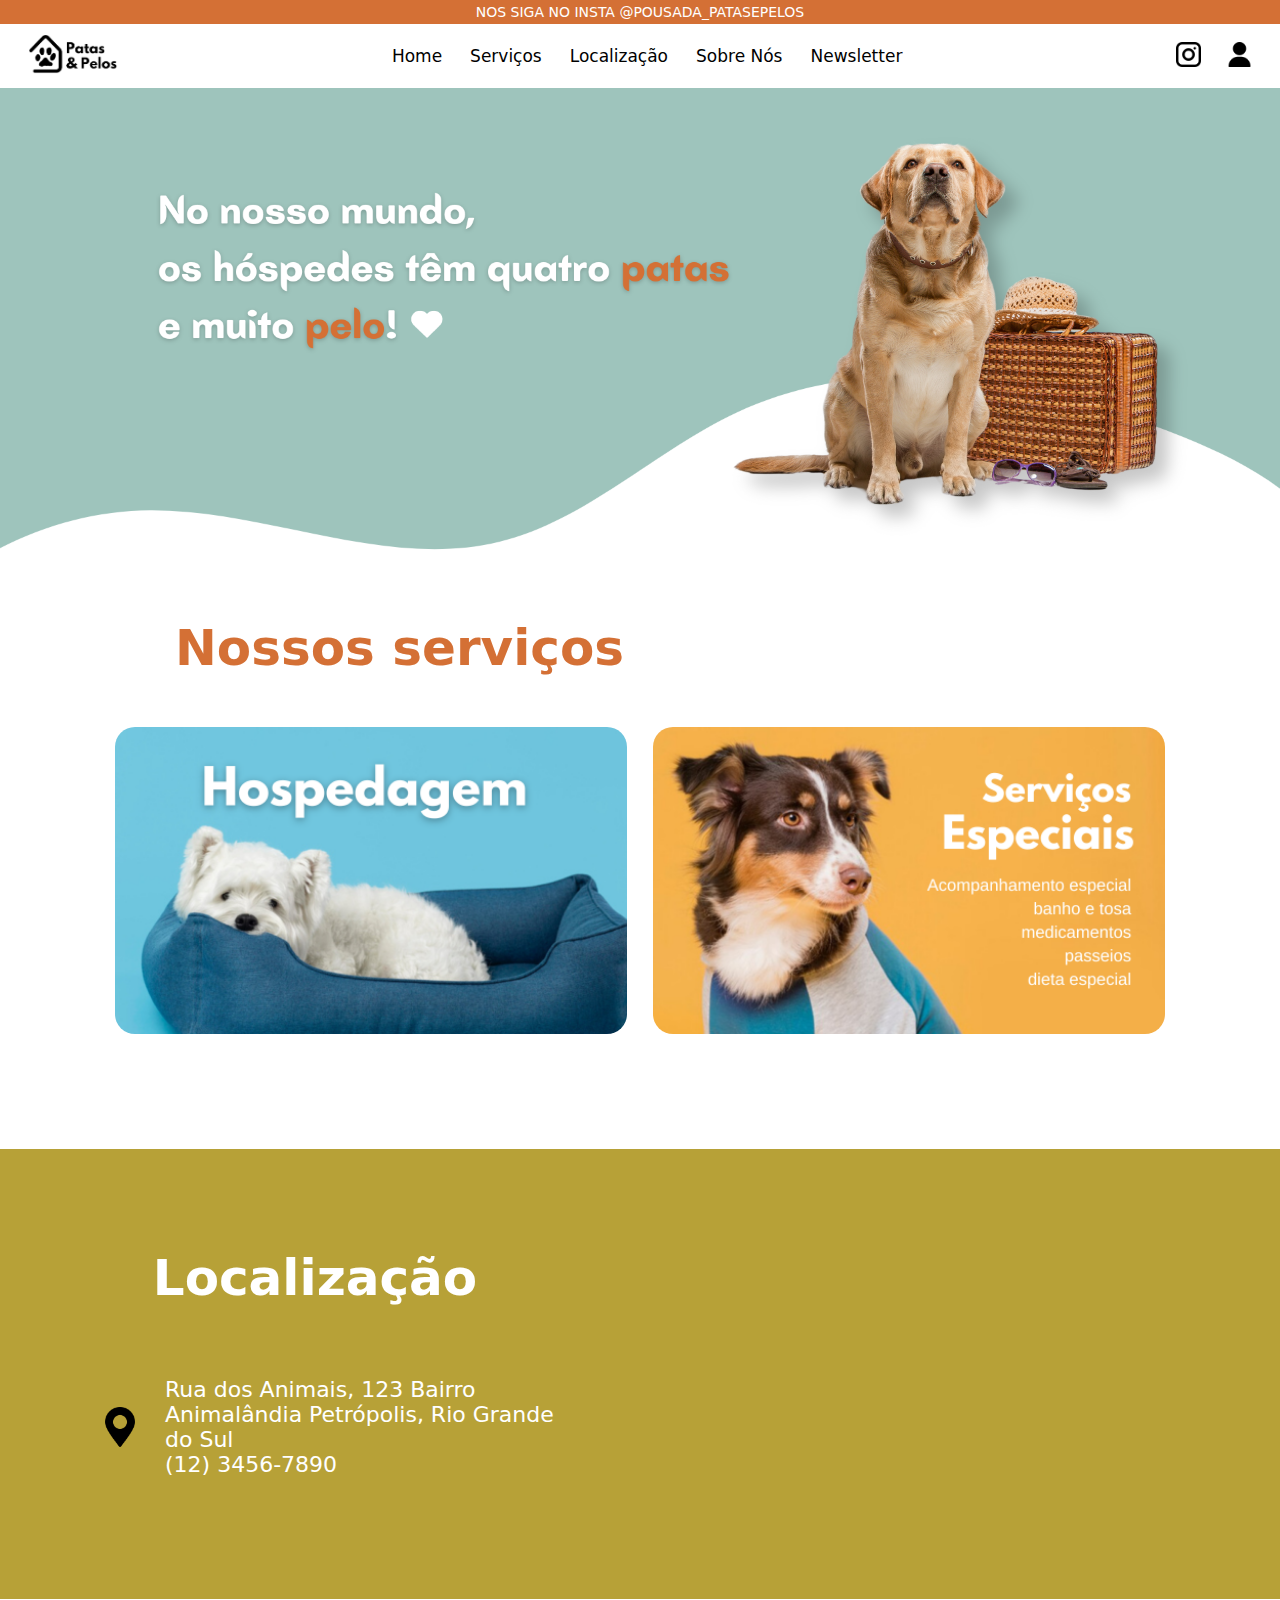
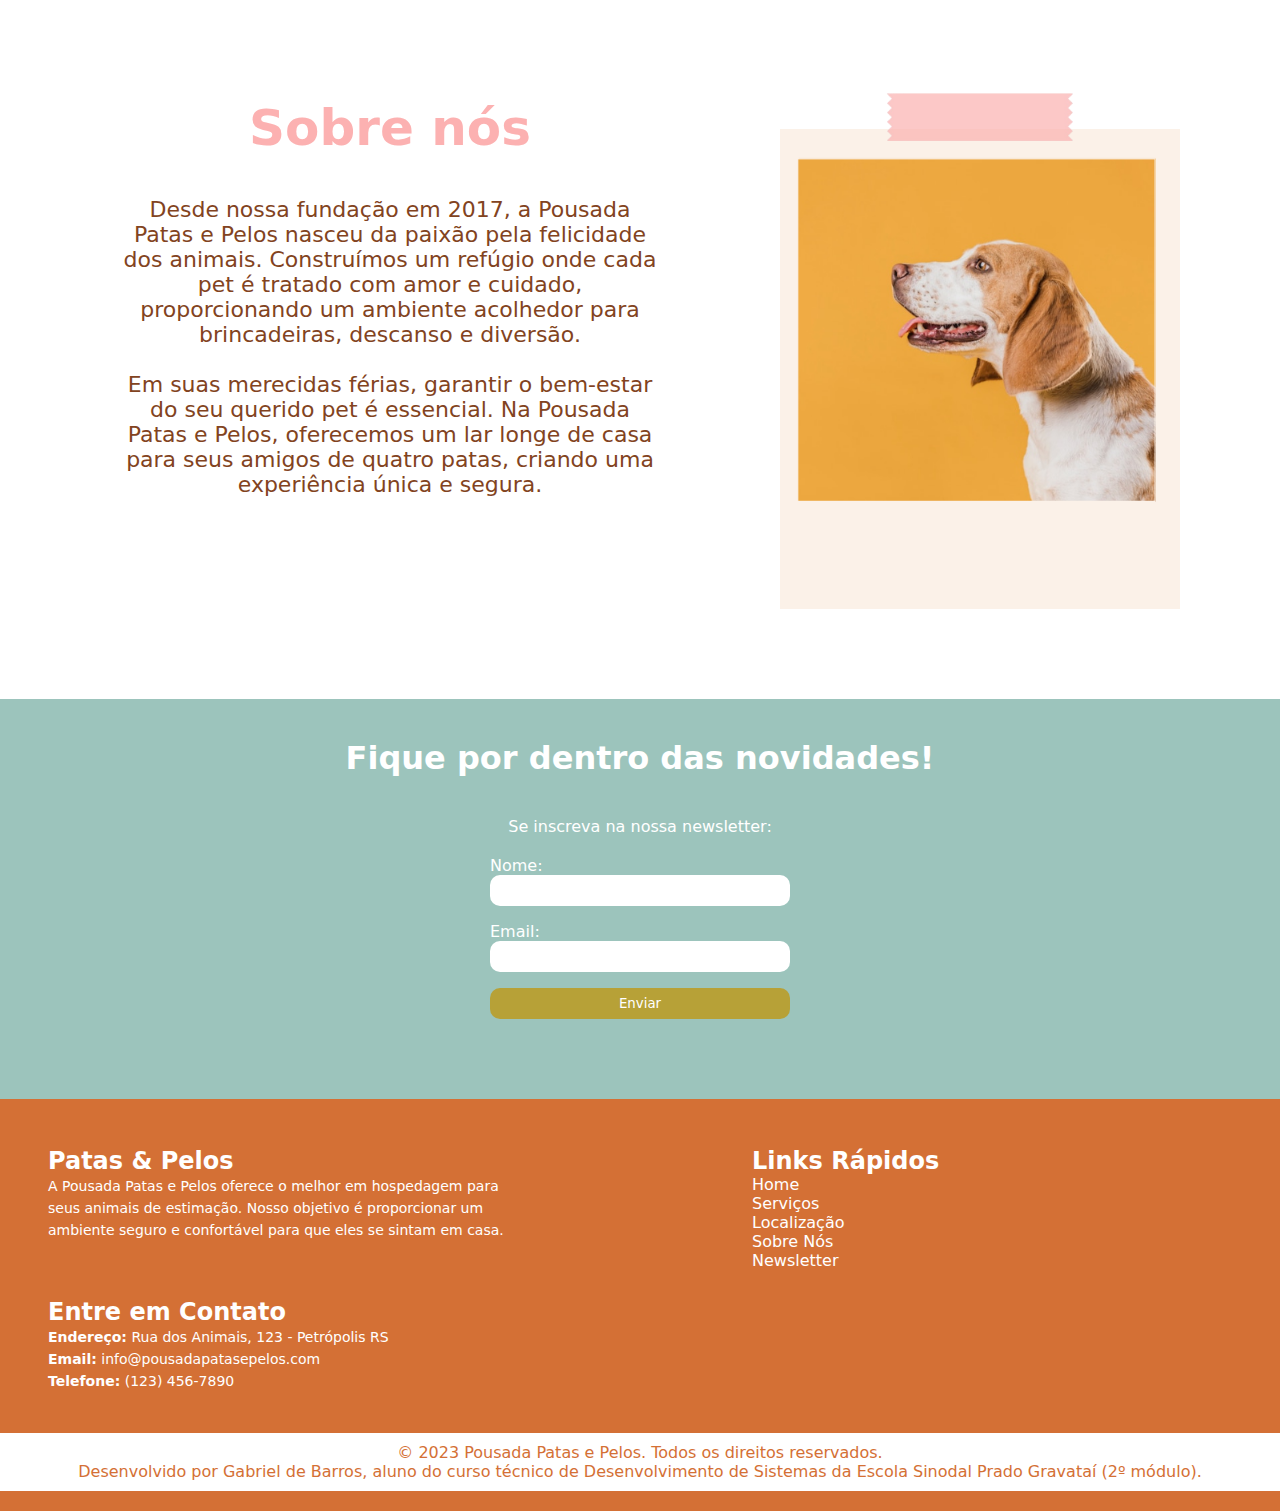
<file: index.html>
<!DOCTYPE html>
<html lang="pt-br">
<head>
    <meta charset="UTF-8">
    <meta name="viewport" content="width=device-width, initial-scale=1.0">
    <link rel="stylesheet" href="style.css">
    <link rel="icon" href="img/logotrans.png" type="image/x-icon">
    <title>Patas e Pelos - Pousada pet</title>
</head>
<body>

    <header>

        <div class="faixa">
            <p> NOS SIGA NO INSTA <a class="link-faixa" href="https://www.instagram.com/pousada_patasepelos/?utm_source=ig_web_button_share_sheet&igshid=OGQ5ZDc2ODk2ZA==">@POUSADA_PATASEPELOS</a></p>
        </div>

        <div class="header">

                <a href="index.html"><img class="logo" src="img/logo.png" alt="Logo da Empresa"></a>
            
            <ul class="menu">
                <li><a href="#home">Home</a></li>             
                <li><a href="#servicos">Serviços</a></li>  
                <li><a href="#localizacao">Localização</a></li>
                <li><a href="#sobre">Sobre Nós</a></li>
                <li><a href="#newsletter">Newsletter</a></li>
            </ul>
            
            <div>
                <a href="https://www.instagram.com/pousada_patasepelos/?utm_source=ig_web_button_share_sheet&igshid=OGQ5ZDc2ODk2ZA=="><img class="icone" src="img/instagram_3661391.png" ></a>
                <a href="login.html"><img class="icone" src="img/user.png" ></a>
            </div>

            <div class="menu-mobile">
                <div class="hamburguer-menu" onclick="toggleMenu()">
                    <div class="bar"></div>
                    <div class="bar"></div>
                    <div class="bar"></div>
                </div>
        
                <ul class="menu">
                    <li><a href="#home">Home</a></li>
                    <li><a href="#servicos">Serviços</a></li>
                    <li><a href="#localizacao">Localização</a></li>
                    <li><a href="#sobre">Sobre Nós</a></li>
                    <li><a href="#newsletter">Newsletter</a></li>
                </ul>
            </div>    

        </div>  
                
    </header>


    <main>

        <section id="home">

            <div>
                <img class="img-fundo" src="img/fundo.png">
            </div>

        </section>

        <section id="servicos" class="servicos">

            <h1 class="titulo-secao titulo-left left marrom">Nossos serviços</h1>

            <div class="center">
                <a href="hospedagem.html"><img class="img-servico" src="img/servico1.png" alt=""></a>
                <a href="hospedagem.html"><img class="img-servico" src="img/servico2.png" alt=""></a>
            </div>

        </section>

        <section id="localizacao" class="localizacao">

            <div class="container">

                <div class="left">
                    <h1 class="titulo-secao titulo-center center branco">Localização</h1>

                    <div class="container-loc padding-loc">
                        <img class="local imagem-icon" src="img/location_4315546.png">
                        <p class="tam-fonte branco">Rua dos Animais, 123 Bairro Animalândia Petrópolis, Rio Grande do Sul
                        <br>
                        (12) 3456-7890
                        </p>
                    </div>

                </div>

                <div class="right">
                    <iframe class="mapa" src="https://www.google.com/maps/embed?pb=!1m18!1m12!1m3!1d3457.412998994671!2d-51.00285562519415!3d-29.93879702638392!2m3!1f0!2f0!3f0!3m2!1i1024!2i768!4f13.1!3m3!1m2!1s0x95190b464895af13%3A0x68321909907f4ea4!2sAv.%20Dorival%20C%C3%A2ndido%20Luz%20de%20Oliveira%2C%20503-591%20-%20Centro%2C%20Gravata%C3%AD%20-%20RS!5e0!3m2!1spt-BR!2sbr!4v1701918864882!5m2!1spt-BR!2sbr" width="600" height="450" style="border:0;" allowfullscreen="" loading="lazy" referrerpolicy="no-referrer-when-downgrade"></iframe>
                </div>

            </div> 

        </section>

        <section id="sobre" class="sobre">
            
            <div class="container">

                <div class="left">

                    <h1 class="titulo-secao titulo-center center rosa">Sobre nós</h1>

                    <p class="texto-sobre tam-fonte marrom-escuro">
                        Desde nossa fundação em 2017, a Pousada Patas e Pelos nasceu da paixão pela felicidade dos animais. Construímos um refúgio onde cada pet é tratado com amor e cuidado, proporcionando um ambiente acolhedor para brincadeiras, descanso e diversão.
                        <br>
                        <br>
                        Em suas merecidas férias, garantir o bem-estar do seu querido pet é essencial. Na Pousada Patas e Pelos, oferecemos um lar longe de casa para seus amigos de quatro patas, criando uma experiência única e segura.
                    </p>
                </div>

                <div class="espaco-tape">
                    <img class="tape" src="img/tape.png" alt="">
                </div>

                <div class="right">
                    <img class="img-sobre" src="img/polaroide.png" alt="">
                </div>

            </div>

        </section>

        <section id="newsletter" class="contato">

            <h1 class="titulosecao center branco margem">Fique por dentro das novidades!</h1>
                <p class="center branco margem">Se inscreva na nossa newsletter:</p>

                <form id="meuFormulario">
                    <label for="nome">Nome:</label>
                    <input type="text" id="nome" name="nome">
                    
                    <label for="email">Email:</label>
                    <input type="email" id="email" name="email">
                    
                    <input class="button-contato" type="submit" value="Enviar">
                </form>
                

        </section>

    </main>

    <footer>
        <div class="container-footer">
            <div class="footer-content">
                <div class="footer-section about">
                    <h2>Patas & Pelos</h2>
                    <p>A Pousada Patas e Pelos oferece o melhor em hospedagem para seus animais de estimação. Nosso objetivo é proporcionar um ambiente seguro e confortável para que eles se sintam em casa.</p>
                </div>

                <div class="footer-section">
                    <h2>Links Rápidos</h2>
                    <ul>
                        <li><a href="#home">Home</a></li>
                        <li><a href="#servicos">Serviços</a></li>
                        <li><a href="#localizacao">Localização</a></li>
                        <li><a href="#sobre">Sobre Nós</a></li>
                        <li><a href="#newsletter">Newsletter</a></li>
                    </ul>
                </div>

                <div class="footer-section contact">
                    <h2>Entre em Contato</h2>
                    <p><strong>Endereço:</strong> Rua dos Animais, 123 - Petrópolis RS</p>
                    <p><strong>Email:</strong> info@pousadapatasepelos.com</p>
                    <p><strong>Telefone:</strong> (123) 456-7890</p>
                </div>
            </div>
        </div>

        <div class="footer-bottom">
            <p>&copy; 2023 Pousada Patas e Pelos. Todos os direitos reservados.<br> Desenvolvido por Gabriel de Barros, aluno do curso técnico de Desenvolvimento de Sistemas da Escola Sinodal Prado Gravataí (2º módulo).</p>
        </div>
    </footer>

    <script src="script.js"></script>

</body>
</html>
</file>
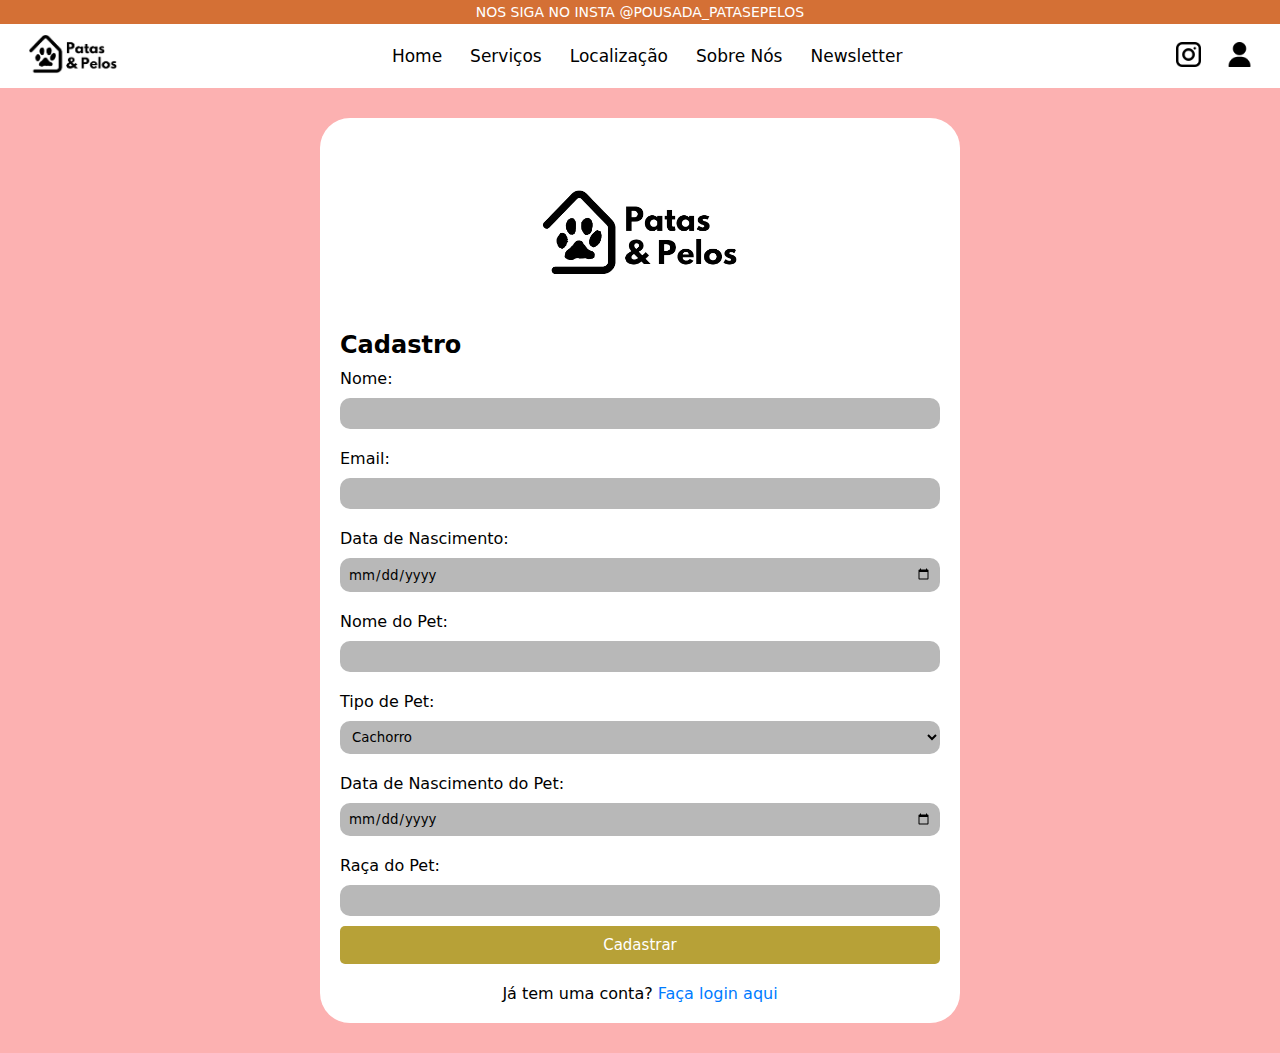
<file: cadastro.html>
<!DOCTYPE html>
<html lang="en">
<head>
    <meta charset="UTF-8">
    <meta name="viewport" content="width=device-width, initial-scale=1.0">
    <link rel="icon" href="img/logotrans.png" type="image/x-icon">
    <title>Cadastro - Patas & Pelos</title>
    <style>
        * {
            margin: 0;
            padding: 0;
            font-family: system-ui, -apple-system, BlinkMacSystemFont, 'Segoe UI', Roboto, Oxygen, Ubuntu, Cantarell, 'Open Sans', 'Helvetica Neue', sans-serif
        }

        html {
            scroll-behavior: smooth;
        }


        body {
            height: 100vh;
            background-color: #FCB1B1;
        }

        .caixa {
            display: flex;
            justify-content: center;
        }

        header {
            width: 100%;
            -position: fixed;
            z-index: 2;
        }

        .faixa {
            width: 100%;
            height: 24px;
            background-color: #d47035;
            color: #fff;
            text-align: center;
            line-height: 24px;
            font-size: 14px;
        }

        .link-faixa {
            color: #fff;
            text-decoration: none;
        }

        .link-faixa:hover {
            text-decoration: underline;
        }

        .header {
            font-size: 18px;
            background-color: #fff;
            padding: 8px; 
            color: #000; 
            display: flex;
            justify-content: center;
            justify-content: space-between;
            align-items: center;
        }

        .logo-header {
            width: 90px;
            padding-left: 20px;
        }

        .icone {
            width: 25px;
            padding-right: 20px;
            cursor: pointer;
        }

        .menu {
            list-style: none;
            display: flex;
        }

        .menu li {
            position: relative;
        }

        .menu a {
            font-size: 17px;
            color: #000;
            text-decoration: none;
            padding: 14px;
            display: block;
        }

        ul a:hover {
            color: #fff;
            background-color: #9cc4bc;
            border-radius: 20px;
        }

        .logo {
            width: 200px;
            padding-left: 150px;
            margin: 50px;
        }

        .container {
            width: 600px;
            padding: 20px;
            border-radius: 30px;
            background-color: #fff;
            margin: 30px;
        }

        .form {
            display: flex;
            flex-direction: column;
        }

        label {
            margin-top: 10px;
        }

        input {
            padding: 8px;
            margin: 10px 0 10px 0;
            margin-bottom: 10px;
            border-radius: 10px;
            border-style: none;
            background-color: #b8b8b8;
        }

        select {
            padding: 8px;
            margin: 10px 0 10px 0;
            margin-bottom: 10px;
            border-radius: 10px;
            border-style: none;
            background-color: #b8b8b8;
        }

        button {
            font-size: 15px;
            padding: 10px;
            background-color: #b7a137;
            color: white;
            border: none;
            border-radius: 5px;
            cursor: pointer;
        }

        button:hover {
            background-color: #d4ba39;
        }

        .link {
            margin-top: 20px;
            text-align: center;
        }

        .link a {
            color: #007bff;
            text-decoration: none;
        }

        .link a:hover {
            text-decoration: underline;
        }

        .menu-mobile {
    display: none; 
    }

    .hamburguer-menu {
    cursor: pointer;
    padding: 10px;
    }

    .bar {
    width: 25px;
    height: 3px;
    background-color: #000;
    margin: 6px 0;
    }

/* resposividade */

@media (max-width: 730px) {

.menu {
    display: none;
}

.menu-mobile {
    display: flex;
    justify-content: space-between;
    align-items: center;
}

.form {
    width: 80%;
}

.container {
    width: 60%;
}

.logo {
    width: 100px;
    padding-left: 1px;
    margin: 50px;
}

label, input, select {
    font-size: 12px;
    width: 80%;
    box-sizing: border-box;
}

button {
    width: 100%;
}

.form h2 {
    font-size: 100%;
}

}

    </style>

</head>

<body>

    <header>

        <div class="faixa">
            <p> NOS SIGA NO INSTA <a class="link-faixa" href="https://www.instagram.com/pousada_patasepelos/?utm_source=ig_web_button_share_sheet&igshid=OGQ5ZDc2ODk2ZA==">@POUSADA_PATASEPELOS</a></p>
        </div>

        <div class="header">

                <a href="index.html"><img class="logo-header" src="img/logo.png" alt="Logo da Empresa"></a>
            
            <ul class="menu">
                <li><a href="index.html#home">Home</a></li>             
                <li><a href="index.html#servicos">Serviços</a></li>  
                <li><a href="index.html#localizacao">Localização</a></li>
                <li><a href="index.html#sobre">Sobre Nós</a></li>
                <li><a href="index.html#newsletter">Newsletter</a></li>
            </ul>
            
            <div>
                <a href="https://www.instagram.com/pousada_patasepelos/?utm_source=ig_web_button_share_sheet&igshid=OGQ5ZDc2ODk2ZA=="><img class="icone" src="img/instagram_3661391.png" ></a>
                <a href="login.html"><img class="icone" src="img/user.png" ></a>
            </div>

            <div class="menu-mobile">
                <div class="hamburguer-menu" onclick="toggleMenu()">
                    <div class="bar"></div>
                    <div class="bar"></div>
                    <div class="bar"></div>
                </div>
        
                <ul class="menu">
                    <li><a href="index.html#home">Home</a></li>
                    <li><a href="index.html#servicos">Serviços</a></li>
                    <li><a href="index.html#localizacao">Localização</a></li>
                    <li><a href="index.html#sobre">Sobre Nós</a></li>
                    <li><a href="index.html#newsletter">Newsletter</a></li>
                </ul>
            </div>    

        </div>  
                
    </header>
    
    <div class="caixa">

        <div class="container">

            <div>
                <img class="logo" src="img/logo.png" alt="">
            </div>

            <form class="form">
                <h2>Cadastro</h2>
                <label for="name">Nome:</label>
                <input type="text" id="name" name="name" required>
                <label for="email">Email:</label>
                <input type="email" id="email" name="email" required>
                <label for="nasc">Data de Nascimento:</label>
                <input type="date" id="birthdate" name="birthdate" required>
                <label for="petName">Nome do Pet:</label>
                <input type="text" id="petName" name="petName" required>
                <label for="petType">Tipo de Pet:</label>
                <select id="petType" name="petType" required>
                    <option value="cachorro">Cachorro</option>
                    <option value="gato">Gato</option>
                    <option value="coelho">Coelho</option>
                    <option value="passaro">Pássaro</option>
                </select>            
                <label for="nasc">Data de Nascimento do Pet:</label>
                <input type="date" id="petBirthdate" name="petBirthdate" required>
                <label for="petBreed">Raça do Pet:</label>
                <input type="text" id="petBreed" name="petBreed" required>
                <button type="submit">Cadastrar</button>
                <p class="link">Já tem uma conta? <a href="login.html">Faça login aqui</a></p>
            </form>
        </div>

    </div>

    <script src="script.js"></script>

</body>
</html>
</file>
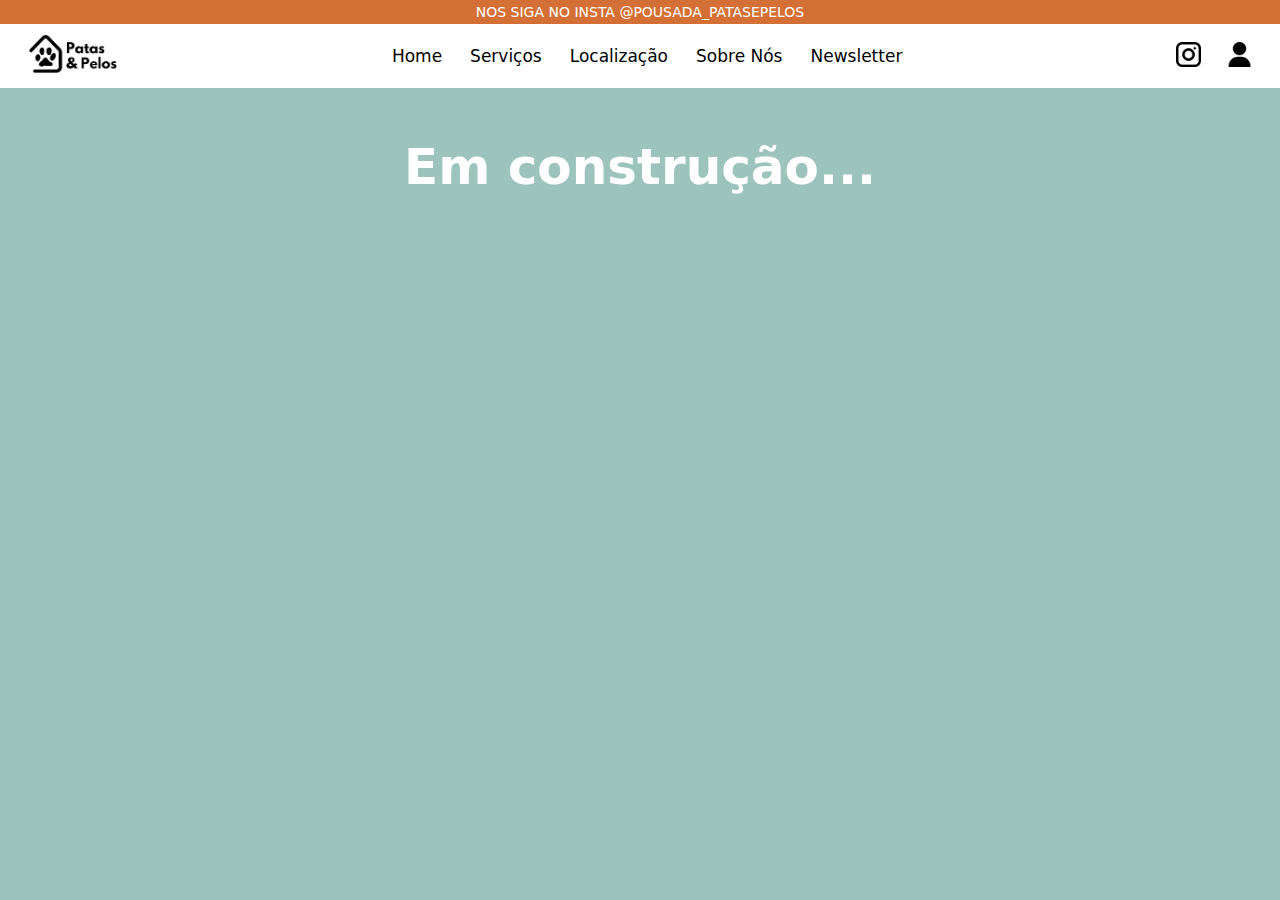
<file: hospedagem.html>
<!DOCTYPE html>
<html lang="en">
<head>
    <meta charset="UTF-8">
    <meta name="viewport" content="width=device-width, initial-scale=1.0">
    <link rel="icon" href="img/logotrans.png" type="image/x-icon">
    <title>Hospedagem - Patas & Pelos</title>
    <style>
* {
    margin: 0;
    padding: 0;
    font-family: system-ui, -apple-system, BlinkMacSystemFont, 'Segoe UI', Roboto, Oxygen, Ubuntu, Cantarell, 'Open Sans', 'Helvetica Neue', sans-serif
}

html {
    scroll-behavior: smooth;
}

body {
    height: 100vh;
    background-color: #9cc4bc;
}

.caixa {
    display: flex;
    justify-content: center;
    padding-top: 20px;
}

header {
    width: 100%;
    -position: fixed;
    z-index: 2;
}

.faixa {
    width: 100%;
    height: 24px;
    background-color: #d47035;
    color: #fff;
    text-align: center;
    line-height: 24px;
    font-size: 14px;
}

.link-faixa {
    color: #fff;
    text-decoration: none;
}

.link-faixa:hover {
    text-decoration: underline;
}

.header {
    font-size: 18px;
    background-color: #fff;
    padding: 8px; 
    color: #000; 
    display: flex;
    justify-content: center;
    justify-content: space-between;
    align-items: center;
}

.logo-header {
    width: 90px;
    padding-left: 20px;
}

.icone {
    width: 25px;
    padding-right: 20px;
    cursor: pointer;
}

.menu {
    list-style: none;
    display: flex;
}

.menu li {
    position: relative;
}

.menu a {
    font-size: 17px;
    color: #000;
    text-decoration: none;
    padding: 14px;
    display: block;
}

ul a:hover {
    color: #fff;
    background-color: #9cc4bc;
    border-radius: 20px;
}

.titulo-secao {
    color: #fff;
    text-align: center;
    font-size: 50px;
    padding-top: 50px;
}

@media only screen and (max-width: 730px) {

.menu {
    display: none;
}

.menu-mobile {
    display: flex;
    justify-content: space-between;
    align-items: center;
}

}

</style>

</head>

<body>
    
    <header>
        <div class="faixa">
            <p> NOS SIGA NO INSTA <a class="link-faixa" href="https://www.instagram.com/pousada_patasepelos/?utm_source=ig_web_button_share_sheet&igshid=OGQ5ZDc2ODk2ZA==">@POUSADA_PATASEPELOS</a></p>
        </div>
        <div class="header">
            <a href="index.html"><img class="logo-header" src="img/logo.png" alt="Logo da Empresa"></a>
        
            <ul class="menu">
                <li><a href="index.html#home">Home</a></li>             
                <li><a href="index.html#servicos">Serviços</a></li>  
                <li><a href="index.html#localizacao">Localização</a></li>
                <li><a href="index.html#sobre">Sobre Nós</a></li>
                <li><a href="index.html#newsletter">Newsletter</a></li>
            </ul>
        
            <div>
                <a href="https://www.instagram.com/pousada_patasepelos/?utm_source=ig_web_button_share_sheet&igshid=OGQ5ZDc2ODk2ZA=="><img class="icone" src="img/instagram_3661391.png" ></a>
                <a href="login.html"><img class="icone" src="img/user.png" ></a>
            </div>
        </div>
        
    </header>

    <main>

        <h1 class="titulo-secao">Em construção...</h1>

    </main>

</body>
</html>
</file>
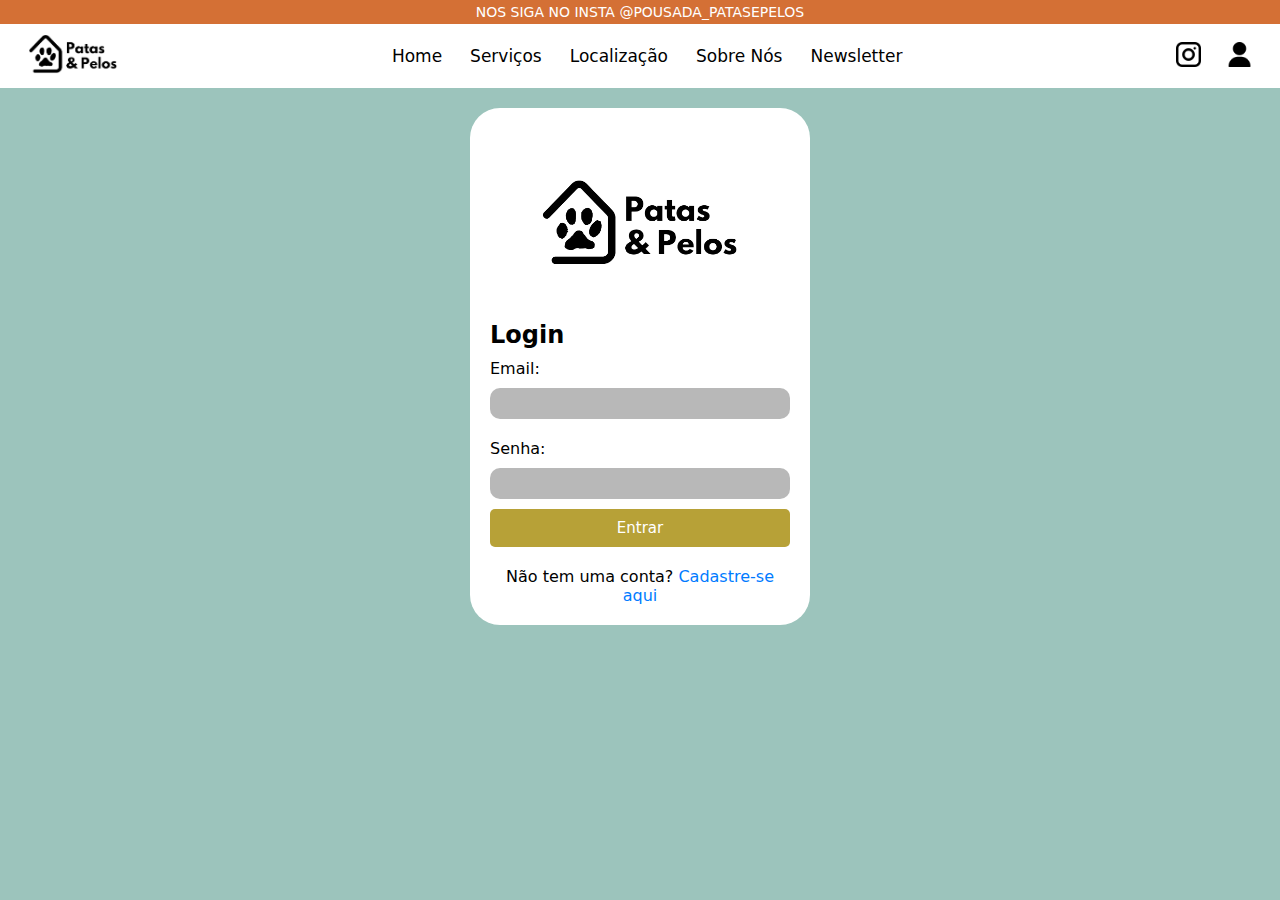
<file: login.html>
<!DOCTYPE html>
<html lang="en">
<head>
    <meta charset="UTF-8">
    <meta name="viewport" content="width=device-width, initial-scale=1.0">
    <link rel="icon" href="img/logotrans.png" type="image/x-icon">
    <title>Login - Patas & Pelos</title>
    <style>
* {
    margin: 0;
    padding: 0;
    font-family: system-ui, -apple-system, BlinkMacSystemFont, 'Segoe UI', Roboto, Oxygen, Ubuntu, Cantarell, 'Open Sans', 'Helvetica Neue', sans-serif
}

html {
    scroll-behavior: smooth;
}

body {
    height: 100vh;
    background-color: #9cc4bc;
}

.caixa {
    display: flex;
    justify-content: center;
    padding-top: 20px;
}

header {
    width: 100%;
    -position: fixed;
    z-index: 2;
}

.faixa {
    width: 100%;
    height: 24px;
    background-color: #d47035;
    color: #fff;
    text-align: center;
    line-height: 24px;
    font-size: 14px;
}

.link-faixa {
    color: #fff;
    text-decoration: none;
}

.link-faixa:hover {
    text-decoration: underline;
}

.header {
    font-size: 18px;
    background-color: #fff;
    padding: 8px; 
    color: #000; 
    display: flex;
    justify-content: center;
    justify-content: space-between;
    align-items: center;
}

.icone {
    width: 25px;
    padding-right: 20px;
    cursor: pointer;
}

.menu {
    list-style: none;
    display: flex;
}

.menu li {
    position: relative;
}

.menu a {
    font-size: 17px;
    color: #000;
    text-decoration: none;
    padding: 14px;
    display: block;
}

ul a:hover {
    color: #fff;
    background-color: #9cc4bc;
    border-radius: 20px;
}

.logo-header {
    width: 90px;
    padding-left: 20px;
}

.logo {
    width: 200px;
    text-align: center;
    margin: 50px;
}

.container {
    width: 300px;
    padding: 20px;
    border-radius: 30px;
    background-color: #fff;
}

.login-form {
    display: flex;
    flex-direction: column;
}

label {
    margin-top: 10px;
}

input {
    padding: 8px;
    margin: 10px 0 10px 0;
    margin-bottom: 10px;
    border-radius: 10px;
    border-style: none;
    background-color: #b8b8b8;
}

button {
    font-size: 15px;
    padding: 10px;
    background-color: #b7a137;
    color: white;
    border: none;
    border-radius: 5px;
    cursor: pointer;
}

button:hover {
    background-color: #d4ba39;
}

.link {
    margin-top: 20px;
    text-align: center;
}

.link a {
    color: #007bff;
    text-decoration: none;
}

.link a:hover {
    text-decoration: underline;
}

.menu-mobile {
    display: none; 
}

.hamburguer-menu {
    cursor: pointer;
    padding: 10px;
}

.bar {
    width: 25px;
    height: 3px;
    background-color: #000;
    margin: 6px 0;
}

/* resposividade */

@media only screen and (max-width: 730px) {

    .menu {
        display: none;
    }

    .menu-mobile {
        display: flex;
        justify-content: space-between;
        align-items: center;
    }

    .container {
        width: 80%;
    }

    .logo {
        width: 50%;
    }
}

    </style>

</head>

<body>

    <header>

        <div class="faixa">
            <p> NOS SIGA NO INSTA <a class="link-faixa" href="https://www.instagram.com/pousada_patasepelos/?utm_source=ig_web_button_share_sheet&igshid=OGQ5ZDc2ODk2ZA==">@POUSADA_PATASEPELOS</a></p>
        </div>

        <div class="header">

                <a href="index.html"><img class="logo-header" src="img/logo.png" alt="Logo da Empresa"></a>
            
            <ul class="menu">
                <li><a href="index.html#home">Home</a></li>             
                <li><a href="index.html#servicos">Serviços</a></li>  
                <li><a href="index.html#localizacao">Localização</a></li>
                <li><a href="index.html#sobre">Sobre Nós</a></li>
                <li><a href="index.html#newsletter">Newsletter</a></li>
            </ul>
            
            <div>
                <a href="https://www.instagram.com/pousada_patasepelos/?utm_source=ig_web_button_share_sheet&igshid=OGQ5ZDc2ODk2ZA=="><img class="icone" src="img/instagram_3661391.png" ></a>
                <a href="login.html"><img class="icone" src="img/user.png" ></a>
            </div>

            <div class="menu-mobile">
                <div class="hamburguer-menu" onclick="toggleMenu()">
                    <div class="bar"></div>
                    <div class="bar"></div>
                    <div class="bar"></div>
                </div>
        
                <ul class="menu">
                    <li><a href="index.html#home">Home</a></li>
                    <li><a href="index.html#servicos">Serviços</a></li>
                    <li><a href="index.html#localizacao">Localização</a></li>
                    <li><a href="index.html#sobre">Sobre Nós</a></li>
                    <li><a href="index.html#newsletter">Newsletter</a></li>
                </ul>
            </div>    

        </div>  
                
    </header>

    <div class="caixa">

        <div class="container">

            <div>
                <img class="logo" src="img/logo.png" alt="">
            </div>

            <form action="#" method="post" class="login-form">
                <h2>Login</h2>
                <label for="email">Email:</label>
                <input type="email" id="email" name="email" required>
                <label for="password">Senha:</label>
                <input type="password" id="password" name="password" required>
                <button type="submit">Entrar</button>
                <p class="link">Não tem uma conta? <a href="cadastro.html">Cadastre-se aqui</a></p>
            </form>

        </div>

    </div>

    <script src="script.js"></script>

</body>

</html>
</file>
<file: style.css>
* {
    margin: 0;
    padding: 0;
    font-family: system-ui, -apple-system, BlinkMacSystemFont, 'Segoe UI', Roboto, Oxygen, Ubuntu, Cantarell, 'Open Sans', 'Helvetica Neue', sans-serif
}

html {
    scroll-behavior: smooth;
}

.center {
    text-align: center;
}

.left {
    text-align: left;
}

.right {
    text-align: right;
}

.container {
    display: flex;
}

.tam-fonte {
    font-size: 22px;
}

.branco {
    color: #fff;
}

.laranja {
    color: #f36f3b;
}

.bege {
    color: #fadcd8;
}

.rosa {
    color: #FCB1B1;
}

.marrom {
    color: #d47035;
}

.marrom-escuro {
    color: #824321;
}

/* cabeçalho */

header {
    width: 100%;
    -position: fixed;
    z-index: 2;
}

.faixa {
    width: 100%;
    height: 24px;
    background-color: #d47035;
    color: #fff;
    text-align: center;
    line-height: 24px;
    font-size: 14px;
}

.link-faixa {
    color: #fff;
    text-decoration: none;
}

.link-faixa:hover {
    text-decoration: underline;
}

.header {
    font-size: 18px;
    background-color: #fff;
    padding: 8px; 
    color: #000; 
    display: flex;
    justify-content: center;
    justify-content: space-between;
    align-items: center;
}

.logo {
    width: 90px;
    padding-left: 20px;
}

.icone {
    width: 25px;
    padding-right: 20px;
    cursor: pointer;
}

.menu {
    list-style: none;
    display: flex;
}

.menu li {
    position: relative;
}

.menu a {
    font-size: 17px;
    color: #000;
    text-decoration: none;
    padding: 14px;
    display: block;
}

ul a:hover {
    color: #fff;
    background-color: #9cc4bc;
    border-radius: 20px;
}

.menu-mobile {
    display: none; 
}

.hamburguer-menu {
    cursor: pointer;
    padding: 10px;
}

.bar {
    width: 25px;
    height: 3px;
    background-color: #000;
    margin: 6px 0;
}


/* corpo */

.img-fundo {
    width: 100%;
    height: auto;
    background-size: cover;
}

.servicos {
    height: 580px;
}

.titulo-secao {
    font-size: 50px;
}

.titulo-left {
    padding-left: 175px;
    padding-top: 50px;
    padding-bottom: 40px;
}

.img-servico {
    width: 40%;
    margin: 10px;
    cursor: pointer;
    border-radius: 20px;
}

.img-servico:hover {
    border: 4px solid #d47035;
}

.localizacao {
    height: 450px;
    background-color: #b7a137;
}

.container-loc {
    display: flex;
    align-items: center; 
}

.imagem-icon {
    width: 40px;
    padding-right: 25px; 
}

.padding-loc {
    padding-top: 30px;
    padding-left: 100px;
    padding-right: 60px;
}

.mapa {
    padding-right: 50px;
}

.sobre {
    height: 700px;
    background-color: #fff;
}

.texto-sobre {
    margin: 0px 120px 90px 120px;
    text-align: center;
}

.img-sobre {
    width: 400px;
    padding-top: 130px;
    padding-right: 100px;
}

.titulo-center {
    padding-top: 100px;
    padding-bottom: 40px;
}

.tape {
    width: 200px;
    top: 120px;
    transform: translate(50%, -50%);
    z-index: 1;
    position: absolute;
    opacity: 70%;
}

.espaco-tape {
    position: relative;
}

.contato {
    height: 400px;
    background-color: #9cc4bc;
}

form {
    max-width: 300px;
    margin: 20px auto;
    color: #fff;
}

input {
    width: 100%;
    padding: 8px;
    margin-bottom: 16px;
    box-sizing: border-box;
    border-radius: 10px;
    border-style: none;
}

.button-contato {
    background-color: #b7a137;
    color: white;
    border: none;
    border-radius: 10px;
    cursor: pointer;
}

button:hover {
    background-color: #d4ba39;
}

.margem {
    padding-top: 40px;
}


/* rodapé */


.container-footer {
    max-width: 1200px;
    margin: 0 auto;
    padding: 20px;
}

footer {
    background-color: #d47035;
    color: #fff;
    padding: 20px 0;
}

.footer-content {
    display: flex;
    justify-content: space-between;
    flex-wrap: wrap;
}

.footer-section {
    width: 40%;
    margin: 8px;
    margin-bottom: 20px;
}

.footer-section h2 {
    color: #fff;
}

.footer-section p {
    font-size: 14px;
    line-height: 1.6;
}

.footer-section ul {
    list-style: none;
    padding: 0;
}

.footer-section a {
    color: #fff;
    text-decoration: none;
}

.footer-section a:hover {
    text-decoration: underline;
    border-radius: 2px;
    margin: 5px;
}

.footer-bottom {
    background-color: #fff;
    color: #d47035;
    text-align: center;
    padding: 10px 0;
}


/* resposividade */

@media only screen and (max-width: 1075px) {

    .servicos {
        height: 420px;
    }

    .titulo-left {
        font-size: 160%;
        padding-top: 50px;
        padding-left: 40px;
    }

    .titulo-secao {
        font-size: 50px;
    }
    
    .localizacao {
        height: 700px;
    }

    .localizacao .container {
        flex-direction: column-reverse;
    }

    .right {
        width: 100%;
    }

    .mapa {
        width: 100%;
        height: 400px;
        padding: 0;
    }

    .padding-loc {
        padding: 20px;
    }

    .sobre .container {
        flex-direction: column-reverse;
    }

    .sobre {
        height: auto; 
    }

    .tape {
        display: none;
    }

}

@media only screen and (max-width: 730px) {
   
    .sobre {
        height: 1350px;
    }

    .img-sobre {
        width: 40%;
    }

    .menu {
        display: none;
    }

    .menu-mobile {
        display: flex;
        justify-content: space-between;
        align-items: center;
    }

    .tape {
        display: none;
    }

}

@media only screen and (max-width: 500px) {
    .img-fundo { 
        content: url('img/fundomobile.png'); 
    }

    .img-sobre {
        width: 50%; 
        padding-right: 100px;
    }

    .sobre {
        height: 1210px;
    }

    .texto-sobre {
        margin: 0px 40px 90px 40px;
        text-align: center;
    }

    .servicos {
        height: 700px;
    }

    .img-servico {
        width: 80%;
        height: auto;
    }
    
    .tape {
        display: none;
    }

}

@media only screen and (max-width: 320px) {

    .faixa {
        font-size: 10px;
    }

    .logo {
        width: 70px;
        padding-left: 10px;
    }

    .icone {
        width: 19px;
        padding-right: 10px;
        cursor: pointer;
    }
    
    .img-fundo { 
        content: url('img/fundomobile.png'); 
    }

    .menu {
        display: none;
    }

    .menu-mobile {
        display: flex;
        justify-content: space-between;
        align-items: center;
    }

    .titulo-secao {
        font-size: 150%;
    }

    .servicos {
        height: 500px;
    }

    .img-servico {
        width: 80%;
        height: auto;
    }

    .titulo-left {
        font-size: 160%;
        padding-top: 50px;
        padding-left: 40px;
    }
    
    .localizacao {
        height: 800px;
    }

    .localizacao .container {
        flex-direction: column-reverse;
    }

    .right {
        width: 100%;
    }

    .mapa {
        width: 100%;
        height: 400px;
        padding: 0;
    }

    .padding-loc {
        padding: 20px;
    }

    .sobre .container {
        flex-direction: column-reverse;
    }

    .sobre {
        height: auto; 
    }

    .container {
        flex-direction: column; 
    }

    .right {
        width: 100%; 
    }

    .img-sobre {
        width: 100%; 
        padding: 20px 0; 
    }

    .texto-sobre {
        margin: 20px; 
    }

    .titulo-center {
        padding-top: 40px; 
        padding-bottom: 20px;
    }

    .tape {
        display: none;
    }

    .footer-section {
        width: 100%; 
    }

    .tam-fonte {
        font-size: 16px;
        margin: 0 40px 40px 40px;
    }
    
    form {
        max-width: 250px;
        margin: 20px auto;
        color: #fff;
    }
    
    .imagem-icon {
        width: 40px;
        padding-right: 15px; 
    }
    
}
</file>
